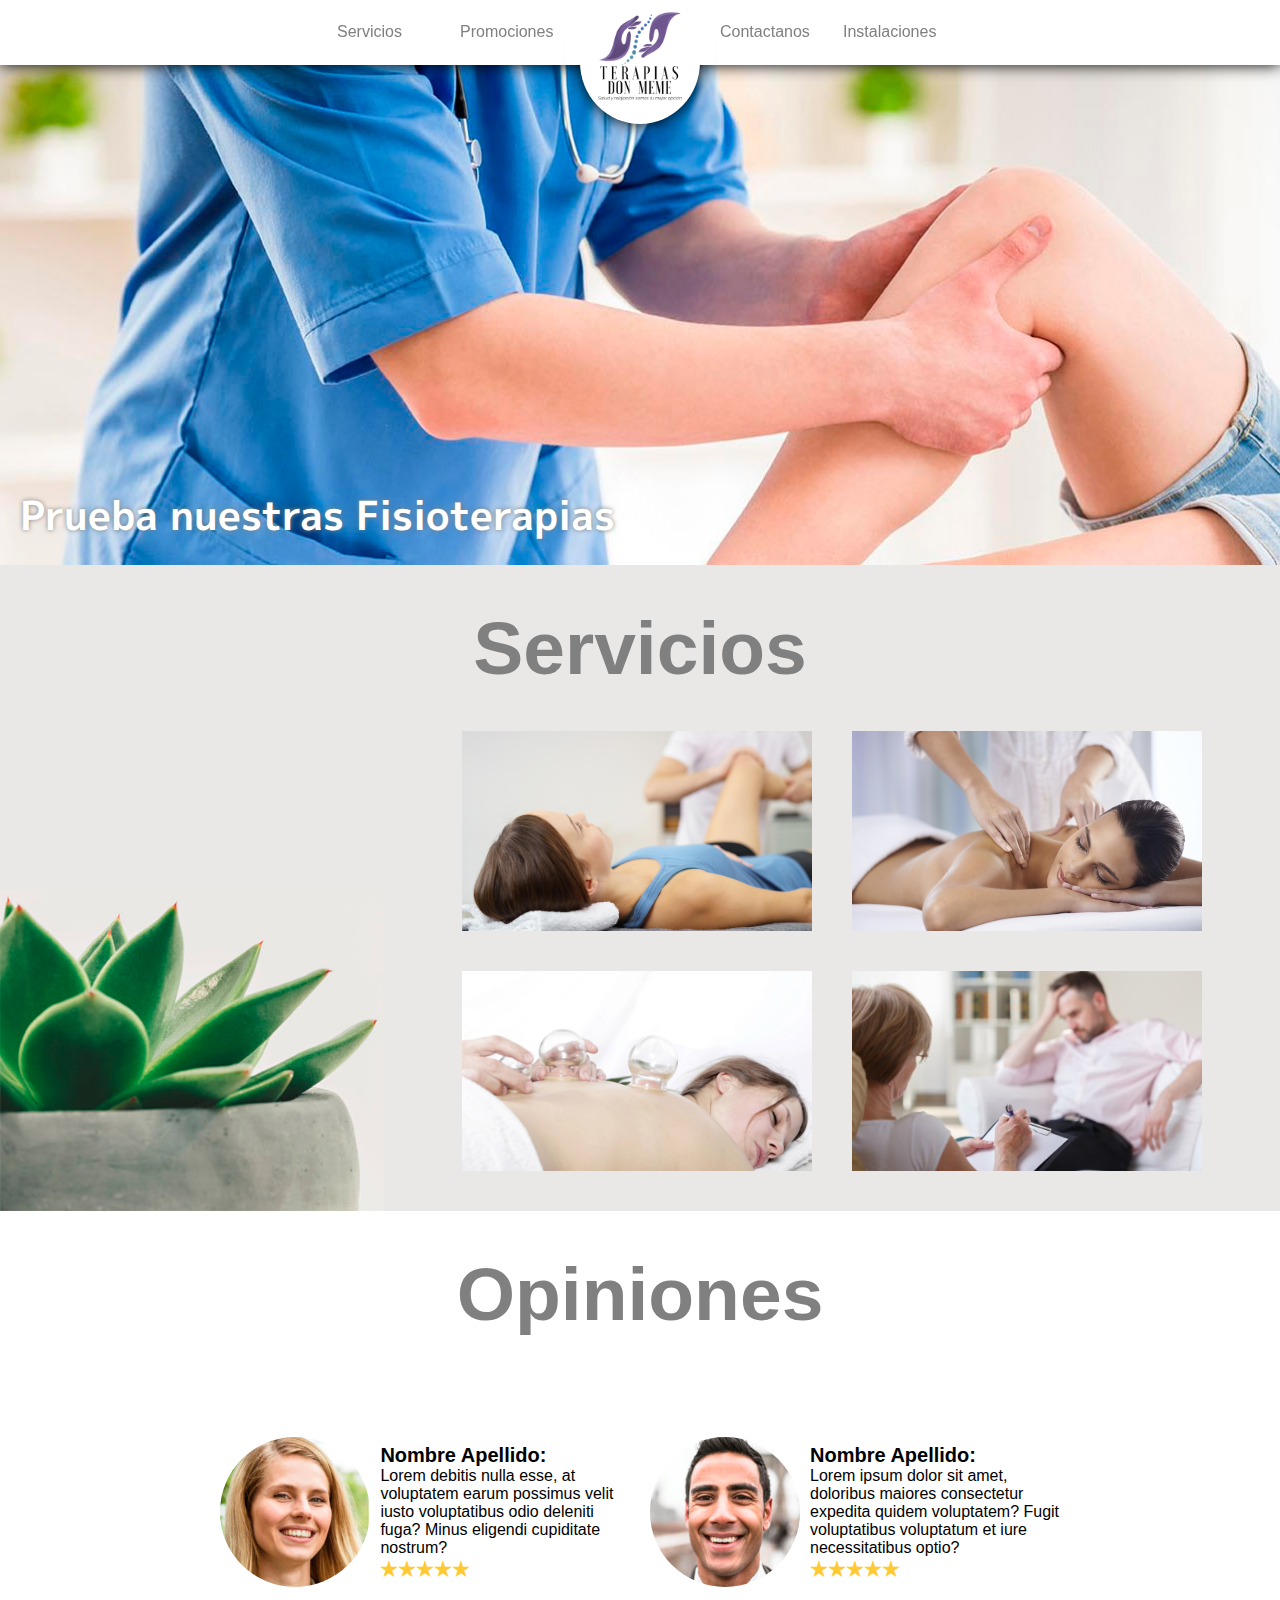
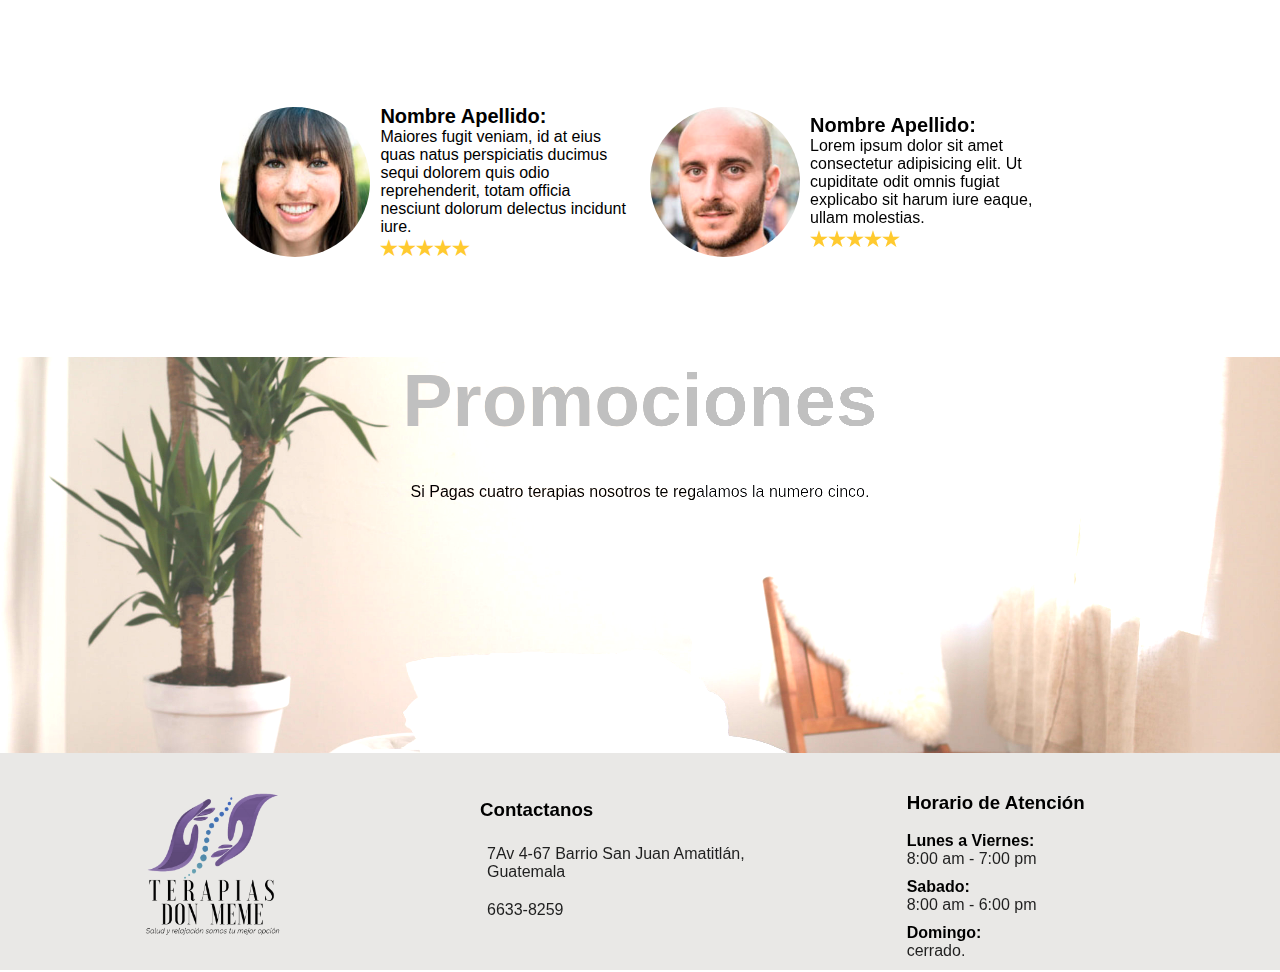
<file: index.html>
<!DOCTYPE html>
<html lang="es">
<head>
    <meta charset="UTF-8">
    <meta name="viewport" content="width=device-width, initial-scale=1.0">
    <meta http-equiv="X-UA-Compatible" content="ie=edge">
    <link rel="stylesheet" href="styles/style.css">
    <link rel="stylesheet" href="styles/swiper.min.css">
    <link rel="stylesheet" href="https://use.fontawesome.com/releases/v5.7.2/css/all.css" integrity="sha384-fnmOCqbTlWIlj8LyTjo7mOUStjsKC4pOpQbqyi7RrhN7udi9RwhKkMHpvLbHG9Sr" crossorigin="anonymous">
    <title>Clinica Don Meme</title>
</head>
<body>
    <section class="encabezado">
        <header class="menu">
            <a class="links" href="#servicios">Servicios</a>
            <a class="links" href="#promo">Promociones</a>
            <figure class="ima-logo" ><a href="#" class="logo"><img src="img/logo.png" alt=""></a></figure>
            <a class="links" href="pages/contact.html">Contactanos</a>
            <a class="links" href="#">Instalaciones</a>
        </header>
    </section>
    <section class="imagenes">
        <div class="swiper-container">
            <div class="swiper-wrapper">
              <div class="swiper-slide">
                  <h2 class="titulos-1">Prueba nuestras Fisioterapias</h2>
              </div>
              <div class="swiper-slide">
                  <h1>Conoce nuestros increibles <br>Masajes Relajantes </h1>
              </div>
              <div class="swiper-slide">
                <h2 class="titulos-2">Se evaluado por expertos</h2>
              </div>
            </div>
        </div>
    </section>
    <section class="servicios" id="servicios">
        <div class="titu-ser">
            <h2>Servicios</h2>
        </div>
        <div class="ser-iz">
            <img src="img/planta.jpg" alt="">
        </div>
        <div class="ser-der">
            <div class="tera tera-es">
                <a class="tex-es" href="pages/terapiasespeciales.html">Terapias Especiales</a>
            </div>
            <div class="tera masajes">
                    <a class="tex-ma" href="pages/masajesrelajantes.html">Masajes Relajantes</a>
            </div>
            <div class="tera tera-al">
                    <a class="tex-al" href="pages/terapiasalternativas.html">Terapias Alternativas</a>
            </div>
            <div class="tera couching">
                    <a class="tex-co" href="pages/couching.html">Couching Personal</a>
            </div>
        </div>
    </section>

    <section class="opiniones">
        <div class="cont-op">
            <div class="titu-opi">
                <h2>Opiniones</h2>
            </div>
            <div class="opinion">
                <img src="img/p1.jpg" alt="">
                <p><span>Nombre Apellido: </span><br>Lorem debitis nulla esse, at voluptatem earum possimus velit iusto voluptatibus odio deleniti fuga? Minus eligendi cupiditate nostrum?<br><span class="start">★★★★★</span></p>
            </div> 
            <div class="opinion">
                <img src="img/p2.jpg" alt="">
                <p><span>Nombre Apellido: </span><br>Lorem ipsum dolor sit amet, doloribus maiores consectetur expedita quidem voluptatem? Fugit voluptatibus voluptatum et iure necessitatibus optio?<br><span class="start">★★★★★</span></p>
            </div> 
            <div class="opinion">
                <img src="img/p3.jpg" alt="">
                <p><span>Nombre Apellido: </span><br>Maiores fugit veniam, id at eius quas natus perspiciatis ducimus sequi dolorem quis odio reprehenderit, totam officia nesciunt dolorum delectus incidunt iure.<br><span class="start">★★★★★</span></p>
            </div> 
            <div class="opinion">
                <img src="img/p4.jpg" alt="">
                <p><span>Nombre Apellido: </span><br>Lorem ipsum dolor sit amet consectetur adipisicing elit. Ut cupiditate odit omnis fugiat explicabo sit harum iure eaque, ullam molestias.<br><span class="start">★★★★★</span></p>
            </div> 
        </div>
    </section>

    <section id="promo" class="Promociones">
        <div class="titu-opi">
            <h2>Promociones</h2>
        </div>
        <div class="promocion">
            <p>Si Pagas cuatro terapias nosotros te regalamos la numero cinco.</p>
        </div>
    </section>

    <section class="footer">
        <div class="img-foo">
            <img src="img/logo.png" alt="">
        </div>
        <div class="centro-foo">
            <h3>Contactanos</h3>
            <div class="centro">
                <i class="ico-c fas fa-map-marker-alt"></i>
                <p class="info-t">7Av 4-67 Barrio San Juan Amatitlán, Guatemala</p>
            </div>
            <div class="centro">
                <br><i class="ico-c fas fa-phone"></i>
                <p class="info-t">6633-8259</p>
            </div>
            <div class="redes">
                    <a href="https://www.facebook.com/ClinicaDeTermoterapiasDonMeme/"><i class="red fab fa-facebook"></i></a>
                    <a href="https://www.instagram.com/terapias_donmeme/?igshid=15viewxraimvy"><i class="red fab fa-instagram"></i></a>
            </div>  
        </div>
        <div class="fin-foo">
            <h3>Horario de Atención</h3>
            <p class="dias">Lunes a Viernes:</p>
            <p class="horas">8:00 am - 7:00 pm</p>
            <p class="dias">Sabado:</p>
            <p class="horas">8:00 am - 6:00 pm</p>
            <p class="dias">Domingo:</p>
            <p class="horas">cerrado.</p>
        </div>
    </section>

    <script src="scripts/swiper.min.js"></script>
    <script>
        var swiper = new Swiper('.swiper-container', {
          spaceBetween: 30,
          centeredSlides: true,
          autoplay: {
            delay: 7000,
            disableOnInteraction: false,
          },
          pagination: {
            el: '.swiper-pagination',
            clickable: true,
          },
          navigation: {
            nextEl: '.swiper-button-next',
            prevEl: '.swiper-button-prev',
          },
        });
      </script>
</body>
</html>
</file>
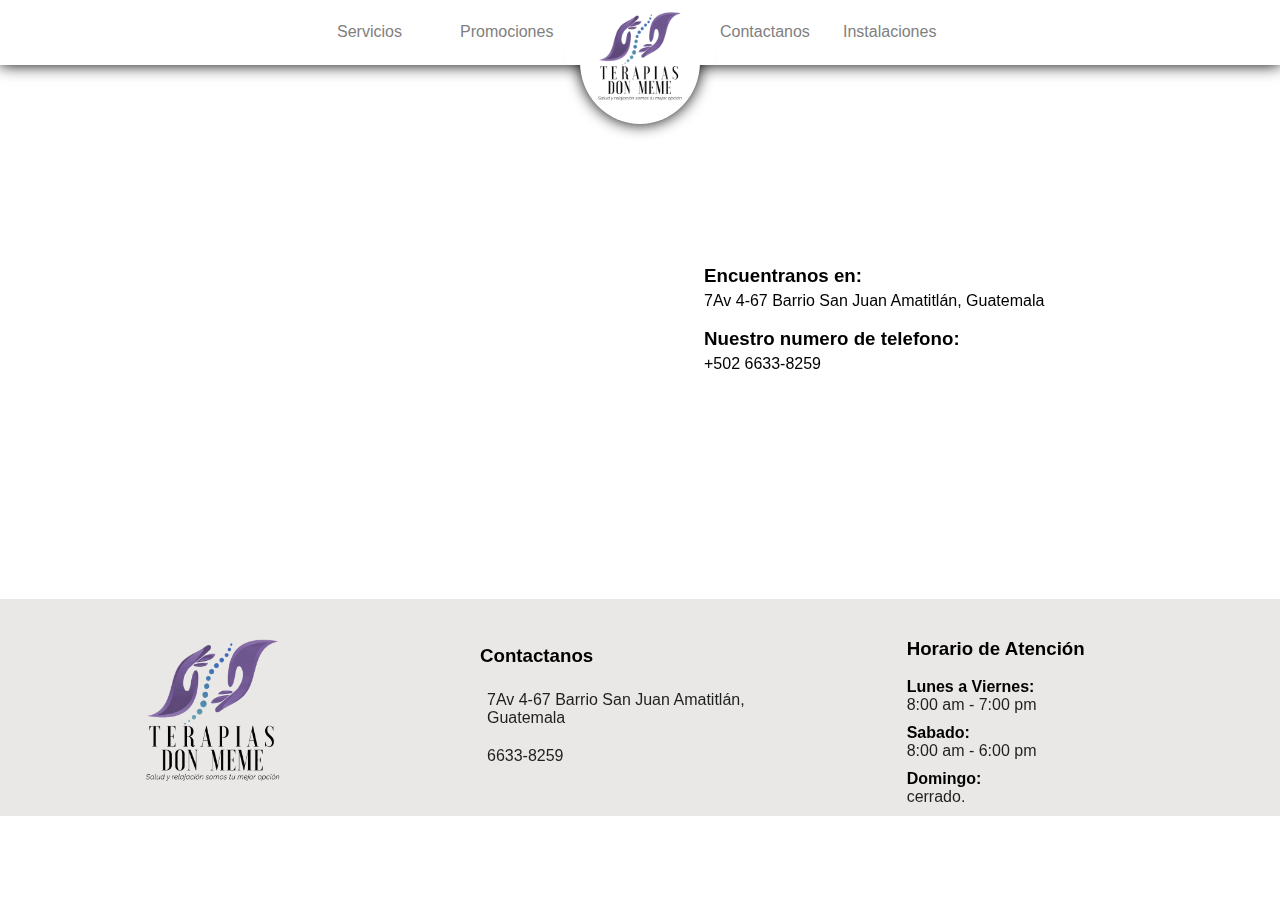
<file: pages/contact.html>
<!DOCTYPE html>
<html lang="es">
<head>
    <meta charset="UTF-8">
    <meta name="viewport" content="width=device-width, initial-scale=1.0">
    <meta http-equiv="X-UA-Compatible" content="ie=edge">
    <link rel="stylesheet" href="../styles/style.css">
    <link rel="stylesheet" href="https://use.fontawesome.com/releases/v5.7.2/css/all.css" integrity="sha384-fnmOCqbTlWIlj8LyTjo7mOUStjsKC4pOpQbqyi7RrhN7udi9RwhKkMHpvLbHG9Sr" crossorigin="anonymous">
    <title>Clinica Don Meme</title>
</head>
<body>
    <section class="encabezado">
        <header class="menu">
            <a class="links" href="../index.html#servicios">Servicios</a>
            <a class="links" href="#">Promociones</a>
            <figure class="ima-logo" ><a href="../index.html" class="logo"><img src="../img/logo.png" alt=""></a></figure>
            <a class="links" href="#">Contactanos</a>
            <a class="links" href="#">Instalaciones</a>
        </header>
    </section>
    <section class="contact">
            <div class="left-contact">
                <iframe src="https://www.google.com/maps/embed?pb=!1m18!1m12!1m3!1d3863.0485775076827!2d-90.62448898516115!3d14.481900089878133!2m3!1f0!2f0!3f0!3m2!1i1024!2i768!4f13.1!3m3!1m2!1s0x8589097e0eead23d%3A0xaa18c5bc1c47d845!2sCl%C3%ADnica+de+Terapias+Don+Meme!5e0!3m2!1ses!2sgt!4v1553134011338"></iframe>
            </div>
            <div class="rig-contact">
                <h3>Encuentranos en:</h3>
                <p>7Av 4-67 Barrio San Juan Amatitlán, Guatemala</p>  
                <h3>Nuestro numero de telefono:</h3>
                <p>+502 6633-8259</p> 
                <a href=""><i class="red fab fa-facebook"></i></a>
                <a href=""><i class="red fab fa-instagram"></i></a>
            </div>
    </section>
    <section class="footer">
        <div class="img-foo">
            <img src="../img/logo.png" alt="">
        </div>
        <div class="centro-foo">
            <h3>Contactanos</h3>
            <div class="centro">
                <i class="ico-c fas fa-map-marker-alt"></i>
                <p class="info-t">7Av 4-67 Barrio San Juan Amatitlán, Guatemala</p>
            </div>
            <div class="centro">
                <br><i class="ico-c fas fa-phone"></i>
                <p class="info-t">6633-8259</p>
            </div>
            <div class="redes">
                    <a href=""><i class="red fab fa-facebook"></i></a>
                    <a href=""><i class="red fab fa-instagram"></i></a>
            </div>  
        </div>
        <div class="fin-foo">
            <h3>Horario de Atención</h3>
            <p class="dias">Lunes a Viernes:</p>
            <p class="horas">8:00 am - 7:00 pm</p>
            <p class="dias">Sabado:</p>
            <p class="horas">8:00 am - 6:00 pm</p>
            <p class="dias">Domingo:</p>
            <p class="horas">cerrado.</p>
        </div>
    </section>
</body>
</html>
</file>
<file: styles/style.css>
@import url('https://fonts.googleapis.com/css?family=M+PLUS+1p');

body {
    margin: 0;
    padding: 0;
    font-family: Arial, Helvetica, sans-serif;
}

h1, .titulos-1, .titulos-2 {
    font-size: 40px;
    color: white;
    margin-top: 200px;
    margin-left: 20px;
    text-shadow: 0 0 5px grey;
    font-family: 'M PLUS 1p', sans-serif;
}

.titulos-1{
    margin-top: 420px;
}

.titulos-2{
    margin-top: 420px;
    text-align: right;
}

.encabezado {
    width: 100%;
    height: 65px;
    background: white; 
    box-shadow: 0 0 15px black;
}

.menu {
    width: 100%;
    display: flex;
    justify-content: center;
    position: relative;
}

.ima-logo {
    position: absolute;
    background: white;
    padding: 10px;
    border-radius: 50%;
    margin: 0;
    z-index: 10;
    box-shadow: 0 0 15px black;
}

.ima-logo::after {
    content: '';
    position: absolute;
    top: 0;
    left: -15px;
    width: 150px;
    height: 65px;
    background: white;
    z-index: -1;
}

.logo {
    padding: 0 !important;
}

.logo img {
    width: 100px;
}

.menu a {
    width: 100px;
    color: gray;
    text-decoration: none;
    transition: .5s;
}

.menu a:nth-child(1) {
    padding: 23px;
}

.menu a:nth-child(2) {
    padding: 23px 80px 23px 0;
}

.menu a:nth-child(3) {
    padding: 0;
}

.menu a:nth-child(4) {
    padding: 23px 0 23px 80px;
}

.menu a:nth-child(5) {
    padding: 23px;
}

.links:hover {
    color: black;
}

.imagenes {
    width: 100%;
    height: 500px;
}

.swiper-container {
    width: 100%;
    height: 100%;
    z-index: -1 !important;
}

.swiper-slide {
    width: 100%;
    height: 100%;
}

.swiper-slide:nth-child(1){
    background: url("../img/1.jpg");
    background-size: cover;
}

.swiper-slide:nth-child(2){
    background: url("../img/2.jpg");
    background-size: cover;
}

.swiper-slide:nth-child(3){
    background: url("../img/3.jpg");
    background-size: cover;
}

.servicios {
    width: 100%;
    background: #e9e8e6;
    background-size: cover;
    background-position-y: 0;
    display: flex;
    justify-content: center;
    align-items: flex-end;
    flex-wrap: wrap;
    flex-direction: row;
}

.titu-ser, .titu-opi {
    width: 100%;
    text-align: center;
    font-size: 50px;
    color: gray;
}

h2 {
    margin: 40px;
}

.ser-iz {
    width: 30%;
    display: flex;
}

.ser-iz img {
    width: 100%;
    height: 100%;
}

.ser-der {
    width: 70%;
    display: flex;
    justify-content: center;
    align-items: center;
    flex-wrap: wrap;
    flex-direction: row;
}

.tera {
    width: 350px;
    height: 200px;
    margin: 0 20px 40px 20px;
    display: flex;
    justify-content: center;
    align-items: center;
    position: relative;
}

.tera-es {
    background: url(../img/fisio.jpg);
    background-size: cover;
    z-index: 5;
}

.tera-es:hover > .tex-es {
    opacity: 1;
}

.tex-es {
    font-size: 20px;
    font-weight: bold;
    color: white;
    text-decoration: none;
    opacity: 0;
    transition: .5s;
}

.tex-es::before {
    content: "";
    position: absolute;
    top: 0;
    left: 0;
    background: rgba(0, 0, 0, 0.3);
    width: 350px;
    height: 200px;
    z-index: -1;
}

.tera-al {
    background: url(../img/alternativa.jpg);
    background-size: cover;
    z-index: 5;
}

.tera-al:hover > .tex-al {
    opacity: 1;
}

.tex-al {
    font-size: 20px;
    font-weight: bold;
    color: white;
    text-decoration: none;
    opacity: 0;
    transition: .5s;
}

.tex-al::before {
    content: "";
    position: absolute;
    top: 0;
    left: 0;
    background: rgba(0, 0, 0, 0.3);
    width: 350px;
    height: 200px;
    z-index: -1;
}

.masajes {
    background: url(../img/masaje.jpg);
    background-size: cover;
    z-index: 5;
}

.masajes:hover > .tex-ma {
    opacity: 1;
}

.tex-ma {
    font-size: 20px;
    font-weight: bold;
    color: white;
    text-decoration: none;
    opacity: 0;
    transition: .5s;
}

.tex-ma::before {
    content: "";
    position: absolute;
    top: 0;
    left: 0;
    background: rgba(0, 0, 0, 0.3);
    width: 350px;
    height: 200px;
    z-index: -1;
}

.couching {
    background: url(../img/couching.jpg);
    background-size: cover;
    z-index: 5;
}

.couching:hover > .tex-co {
    opacity: 1;
}

.tex-co {
    font-size: 20px;
    font-weight: bold;
    color: white;
    text-decoration: none;
    opacity: 0;
    transition: .5s;
}

.tex-co::before {
    content: "";
    position: absolute;
    top: 0;
    left: 0;
    background: rgba(0, 0, 0, 0.3);
    width: 350px;
    height: 200px;
    z-index: -1;
}

.opiniones {
    width: 100%;
    display: flex;
    justify-content: center;
}

.cont-op {
    width: 80%;
    background: white;
    display: flex;
    justify-content: center;
    align-items: center;
    flex-wrap: wrap;
    flex-direction: row;
}

.opinion {
    width: 40%;
    height: 250px;
    margin: 10px;
    display: flex;
    align-items: center;
}

.opinion img {
    width: 150px;
    border-radius: 50%;
    margin-right: 10px;
}

span {
    font-weight: bold;
    font-size: 20px;
}

.start {
    color: #ffca2f;
}

.footer {
    width: 100%;
    display: flex;
    align-items: center;
    justify-content: space-around;
    background: #e9e8e6;
    padding-top: 20px;
}

.img-foo {
    width: 25%;
    text-align: center;
}

.img-foo img {
    width: 50%;
}

.centro-foo {
    width: 25%;
}

.centro {
    display: flex;
    align-items: center;
    padding-bottom: 10px;
}

.info-t {
    padding: 0 2px;
    margin: 5px;
    color: rgb(31, 31, 31);
}

.ico-c {
    font-size: 25px;
    color: rgb(31, 31, 31);
}

.fin-foo {
    width: 25%;
}

.red {
    padding: 10px 5px;
    color: rgb(31, 31, 31);
    font-size: 25px;
}

.red:nth-child(1){
    padding-left: 0;
}

.dias {
    margin: 0;
    font-weight: bold;
}

.horas {
    margin: 0 0 10px 0;
    color: rgb(31, 31, 31);
}

.contact {
    display: flex;
    justify-content: center;
    align-items: center;
    margin: 40px 0px;
}

.left-contact {
    width: 50%;
}

.left-contact iframe{
    width: 80%;
    height: 450px;
    border: 0;
}

.rig-contact {
    width: 40%;
}

.rig-contact h3{
    margin-bottom: 0;
}

.rig-contact p{
    margin-top: 5px;
}

.contenedor-servicios{
    width: 100%;
    display: flex;
    align-items: center;
    justify-content: center;
    flex-wrap: wrap;
    flex-direction: row;
    margin: 20px 0px;
}

.servicio {
    width: 60%;
    display: flex;
    align-items: center;
    justify-content: center;
    flex-wrap: wrap;
    flex-direction: row;
    box-shadow: 0 0 5px grey;
    border-radius: 5px;
    padding: 15px 0px;
    margin-bottom: 20px;
}

.imag-ser {
    width: 45%;
}

.texto-ser {
    width: 40%;
    padding-left: 20px;
}

.Promociones {
    background: url("../img/foot.jpg");
    background-size: cover;
    background-position-y: 60%;
    filter: brightness(150%);
}

.promocion {
    width: 100%;
    height: 30vh;
    text-align: center;
    
}
</file>
